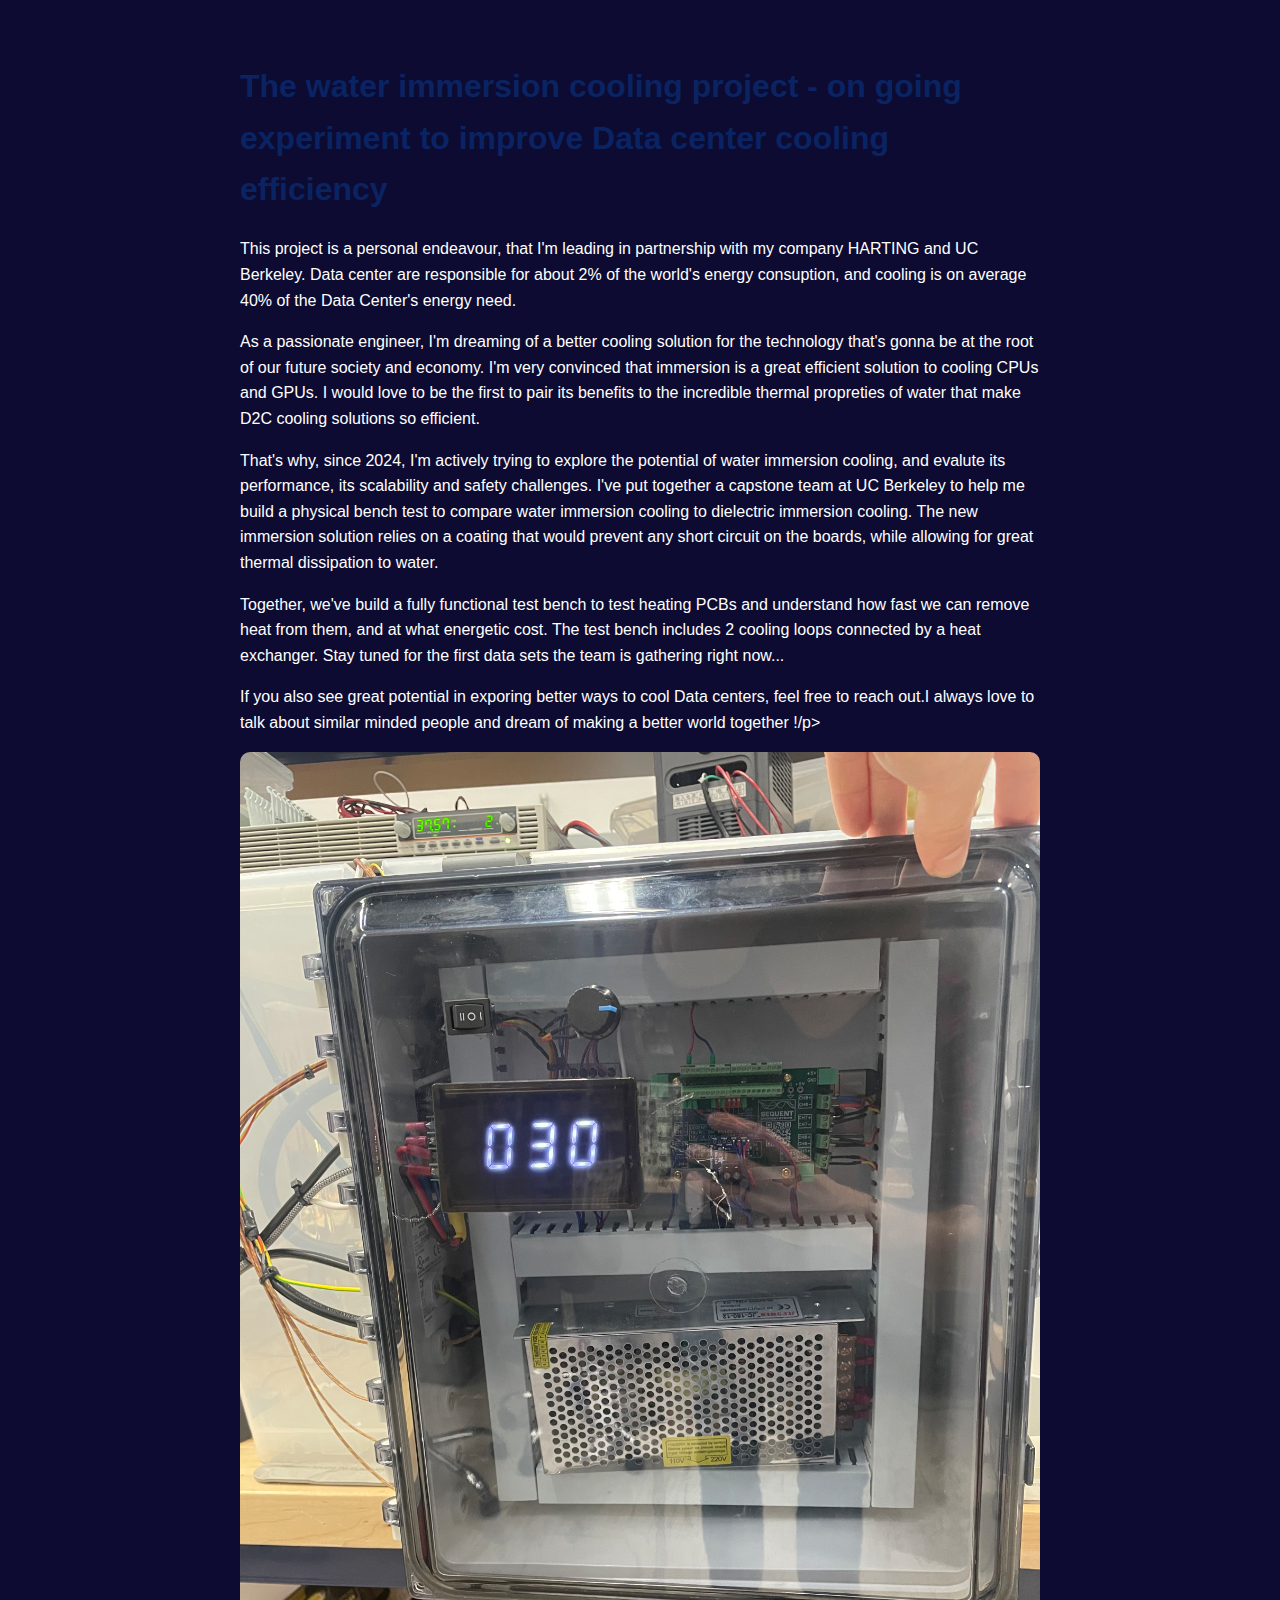
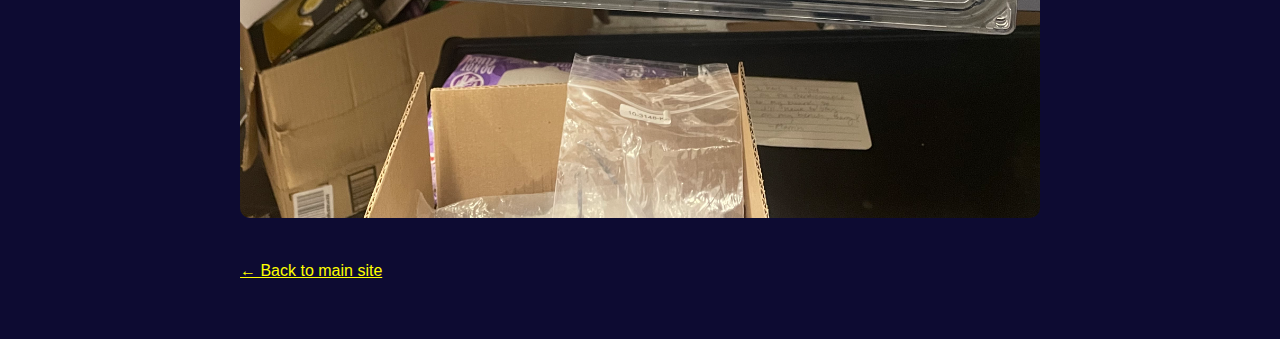
<file: projects/4immersioncooling/index.html>
<!DOCTYPE html>
<html lang="en">
<head>
  <meta charset="UTF-8" />
  <meta name="viewport" content="width=device-width, initial-scale=1.0" />
  <title>Project 1 - Portfolio</title>
  <link rel="stylesheet" href="../../style.css" /> <!-- Reuse global style -->
  <style>
    body {
      background-color: #0d0b32;
      color: white;
      font-family: 'Poppins', sans-serif;
      padding: 2rem;
    }
    .project-container {
      max-width: 800px;
      margin: 0 auto;
    }
    .project-image {
      width: 100%;
      margin: 1rem 0;
      border-radius: 10px;
    }
  </style>
</head>
<body>
  <div class="project-container">
    <h1>The water immersion cooling project - on going experiment to improve Data center cooling efficiency</h1>
    <p>This project is a personal endeavour, that I'm leading in partnership with my company HARTING and UC Berkeley. Data center are responsible for about 2% of the world's energy consuption, and cooling is on average 40% of the Data Center's energy need. </p>
    <p>As a passionate engineer, I'm dreaming of a better cooling solution for the technology that's gonna be at the root of our future society and economy. I'm very convinced that immersion is a great efficient solution to cooling CPUs and GPUs. I would love to be the first to pair its benefits to the incredible thermal propreties of water that make D2C cooling solutions so efficient.</p>
    <p>That's why, since 2024, I'm actively trying to explore the potential of water immersion cooling, and evalute its performance, its scalability and safety challenges. I've put together a capstone team at UC Berkeley to help me build a physical bench test to compare water immersion cooling to dielectric immersion cooling. The new immersion solution relies on a coating that would prevent any short circuit on the boards, while allowing for great thermal dissipation to water.</p>
    <p>Together, we've build a fully functional test bench to test heating PCBs and understand how fast we can remove heat from them, and at what energetic cost. The test bench includes 2 cooling loops connected by a heat exchanger. Stay tuned for the first data sets the team is gathering right now...</p>
    <p>If you also see great potential in exporing better ways to cool Data centers, feel free to reach out.I always love to talk about similar minded people and dream of making a better world together !/p>
    <img src="./images/box elec.JPG" alt="Screenshot 2" class="project-image" />
    <p><a href="../../index.html" style="color: yellow;">← Back to main site</a></p>
  </div>
</body>
</html>
</file>
<file: style.css>
/* Industrial theme */
:root {
  --steel-blue: #0A2463;
  --metal-gray: #3E517A;
}

body {
  font-family: 'Montserrat', sans-serif;
  line-height: 1.6;
  color: #333;
}

h1, h2 {
  font-family: 'Rajdhani', sans-serif;
  font-weight: 700;
  color: var(--steel-blue);
}

.timeline {
  position: relative;
  max-width: 800px;
  margin: 0 auto;
}

.timeline-line {
  position: absolute;
  left: 50%;
  height: 100%;
  width: 4px;
  background: var(--metal-gray);
}
</file>
